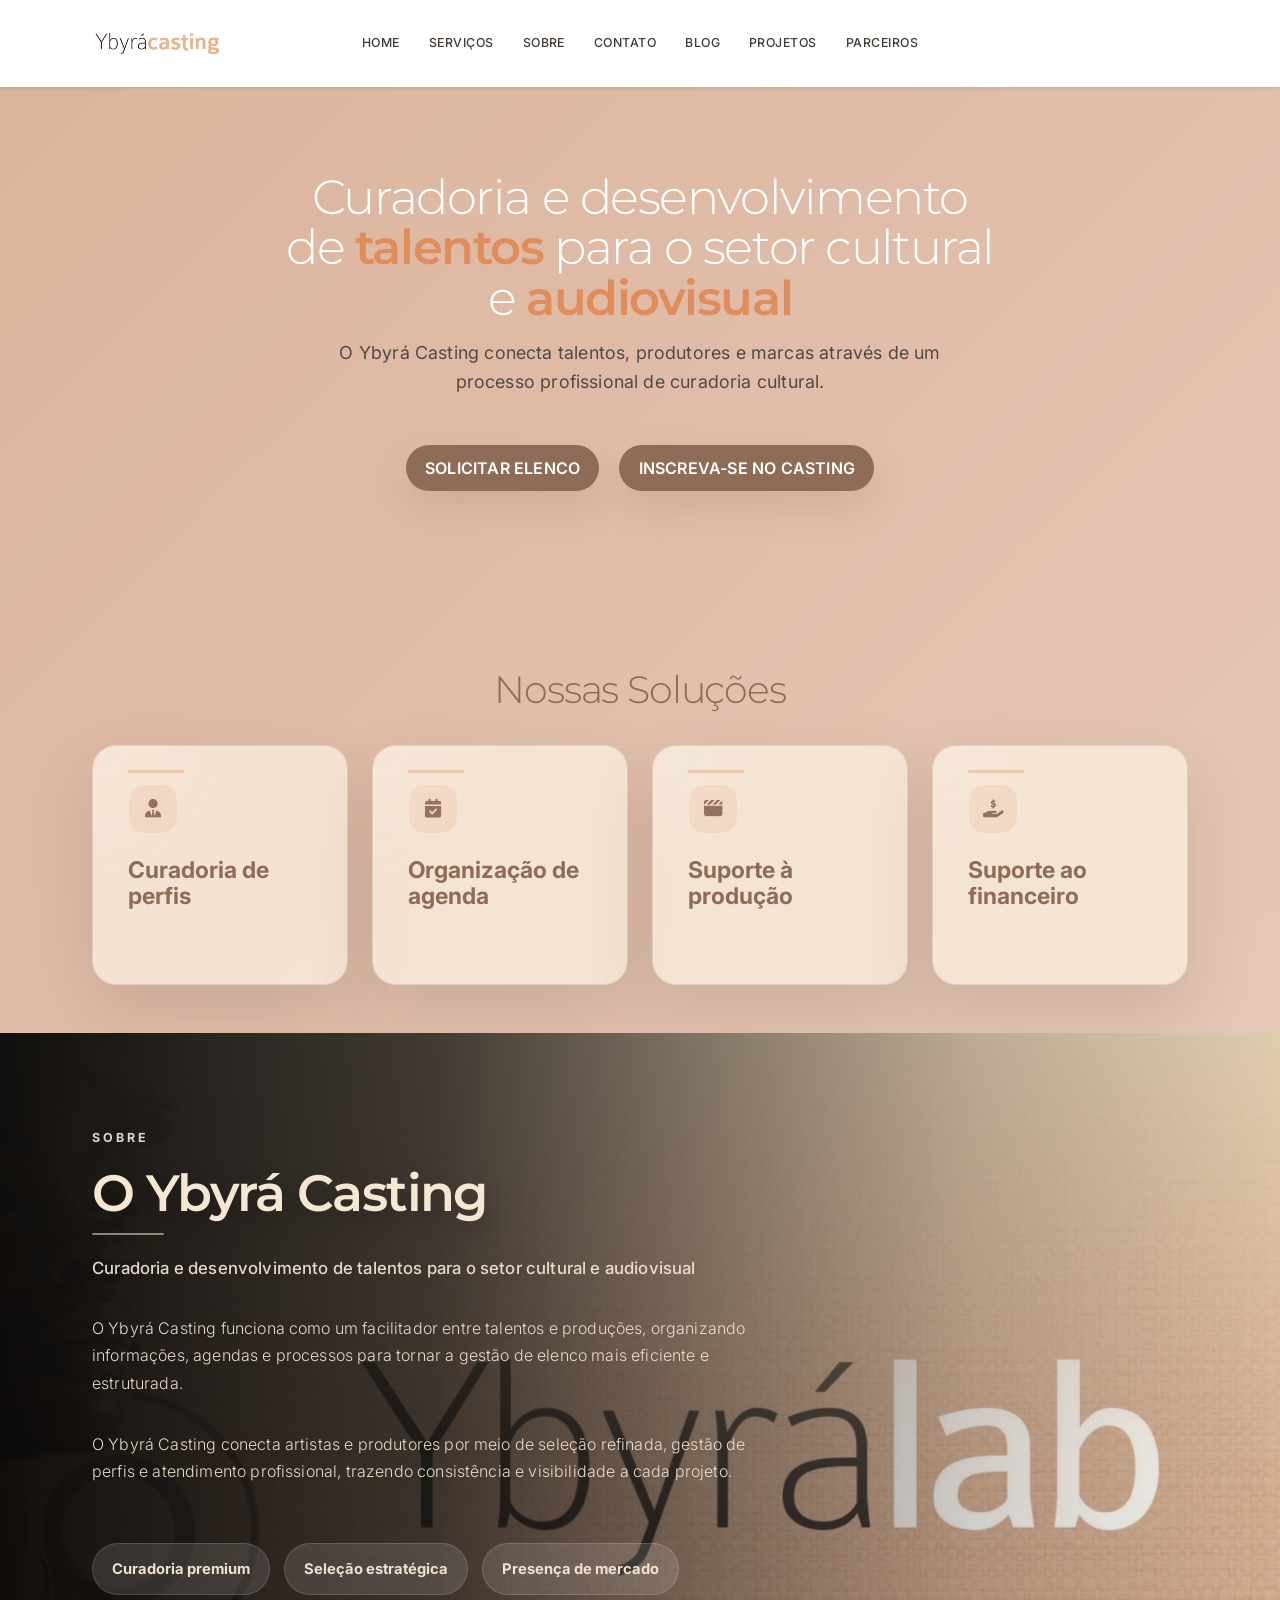
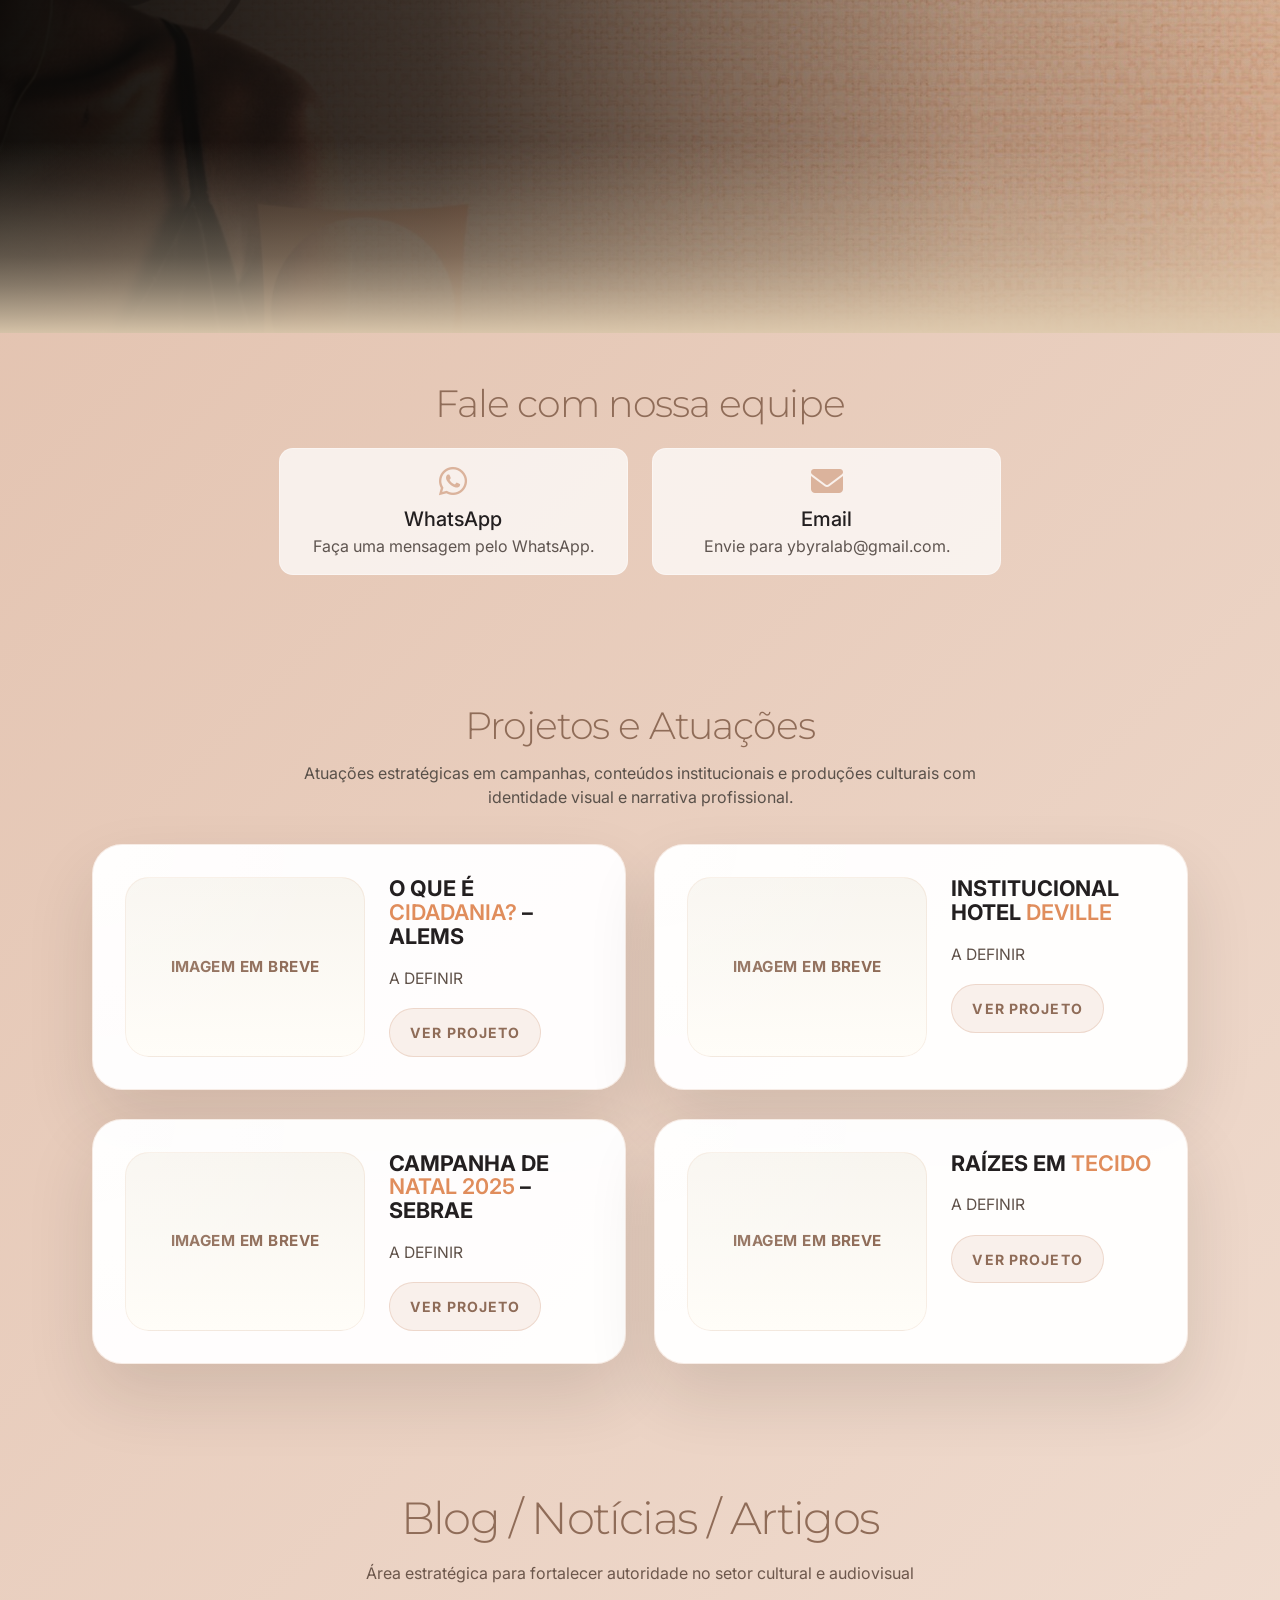
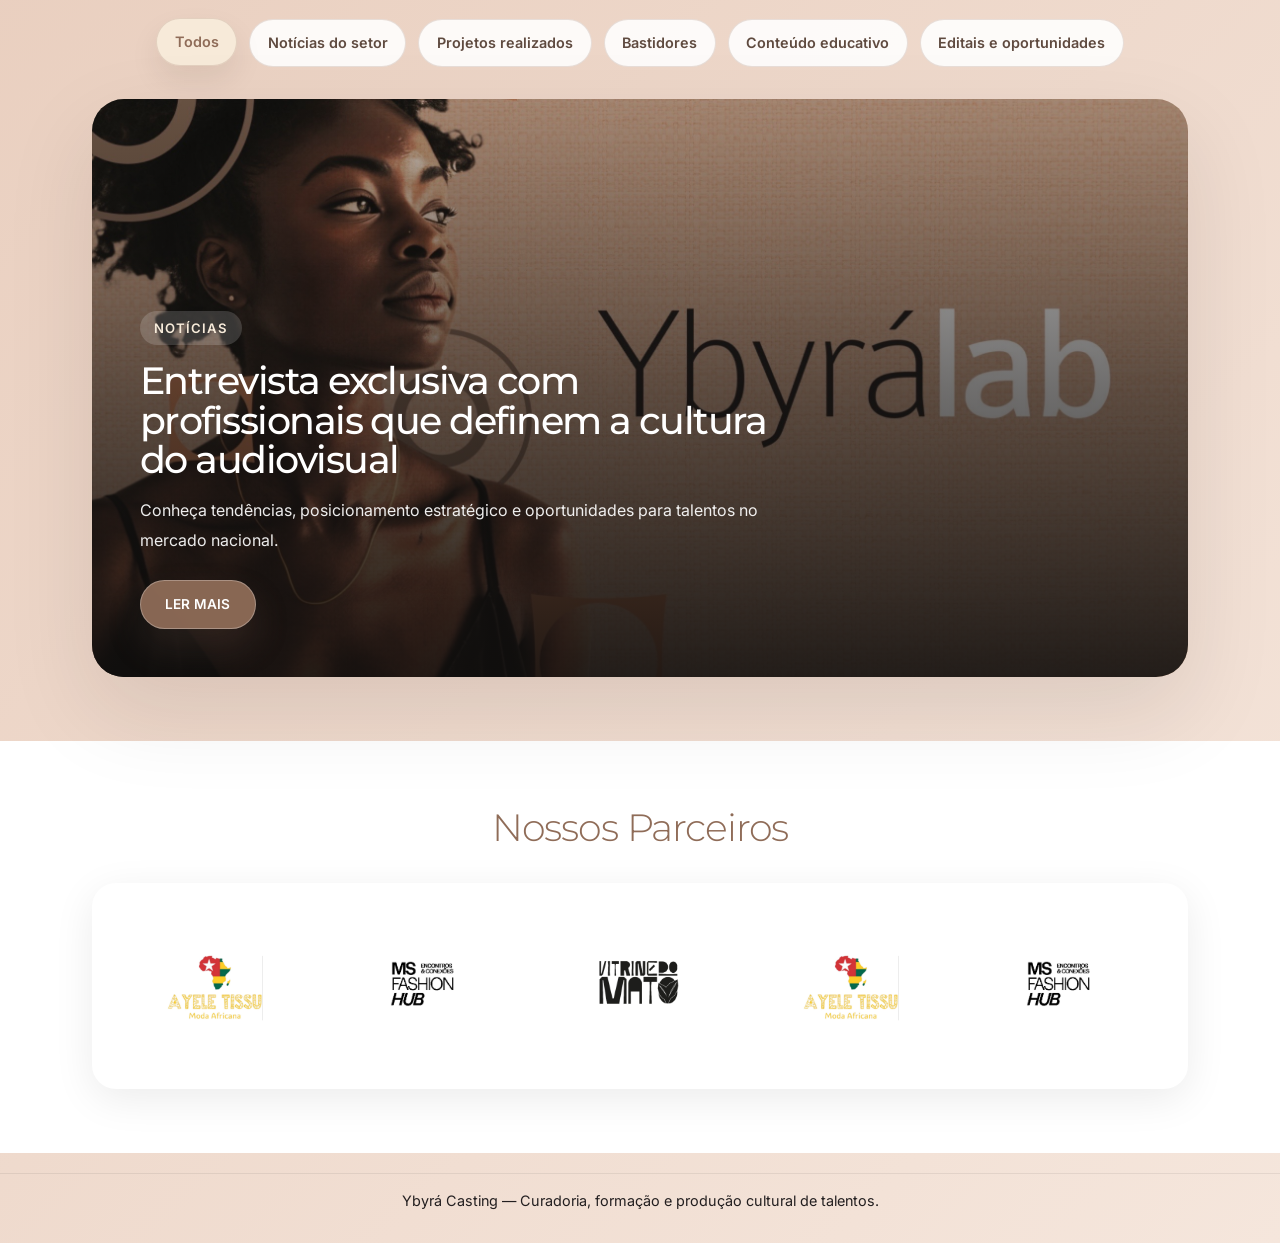
<file: index.html>
<!DOCTYPE html>
<html lang="pt-br">

<head>

<meta charset="UTF-8">
<!-- Permite usar acentos -->

<meta name="viewport" content="width=device-width, initial-scale=1.0">
<!-- Faz o site ser responsivo -->

<title>Ybyrá Casting</title>
<!-- Título da aba do navegador -->

<!-- Bootstrap CSS -->
<link href="https://cdn.jsdelivr.net/npm/bootstrap@5.3.3/dist/css/bootstrap.min.css" rel="stylesheet">
<!-- Importa o framework Bootstrap -->
<link rel="stylesheet" href="https://cdnjs.cloudflare.com/ajax/libs/font-awesome/6.5.1/css/all.min.css">
<!-- CSS do projeto -->
<link rel="stylesheet" href="./css/style.css">
<!-- Arquivo de estilos personalizado -->

</head>

<body>

<!-- ================= NAVBAR ================= -->

<header>
  <nav id="navbar" class="navbar navbar-expand-lg fixed-top bg-white shadow-sm" role="navigation" aria-label="Navegação principal">
    <div class="container">
      <div class="navbar-layout">
        
        <!-- Logo - Âncora na extrema esquerda -->
        <div class="navbar-brand-container">
          <a href="index.html" class="navbar-brand" aria-label="Ybyrá Casting - Página inicial">
            <img src="Ybyracasting.png" class="brand-logo" alt="Ybyrá Casting" width="130" height="auto">
          </a>
        </div>
        
        <!-- Botão mobile -->
        <button 
          class="navbar-toggler" 
          type="button" 
          data-bs-toggle="collapse" 
          data-bs-target="#primary-navigation" 
          aria-controls="primary-navigation" 
          aria-expanded="false"
          aria-label="Alternar menu de navegação"
        >
          <span class="navbar-toggler-icon"></span>
        </button>
        
        <!-- Navegação centralizada -->
        <div class="collapse navbar-collapse" id="primary-navigation">
          <ul class="navbar-nav primary-menu" role="menubar">
            
            <li class="nav-item" role="none">
              <a href="#hero" class="nav-link" role="menuitem">Home</a>
            </li>
            
            <li class="nav-item" role="none">
              <a href="#servicos" class="nav-link" role="menuitem">Serviços</a>
            </li>
            
            <li class="nav-item" role="none">
              <a href="#sobre" class="nav-link" role="menuitem">Sobre</a>
            </li>
            
            <li class="nav-item" role="none">
              <a href="#contato" class="nav-link" role="menuitem">Contato</a>
            </li>
            
            <li class="nav-item" role="none">
              <a href="#blog" class="nav-link" role="menuitem">Blog</a>
            </li>
            
            <li class="nav-item" role="none">
              <a href="#projetos" class="nav-link" role="menuitem">Projetos</a>
            </li>
            
            <li class="nav-item" role="none">
              <a href="#parceiros" class="nav-link" role="menuitem">Parceiros</a>
            </li>
            
          </ul>
        </div>
        
      </div>
    </div>
  </nav>
</header>


<!-- ================= HERO ================= -->

<section id="hero" class="hero">

<div class="container">
  <div class="hero-content text-center">
    <h1 class="titulo hero-title">
      Curadoria e desenvolvimento de <span class="highlight">talentos</span> para o setor cultural e <span class="highlight">audiovisual</span>
    </h1>

    <p class="subtitulo hero-subtitle">
      O Ybyrá Casting conecta talentos, produtores e marcas através de um processo profissional de curadoria cultural.
    </p>

    <div class="mt-5 hero-cta">
      <a href="#contato" class="btn btn-hero me-3 mb-3">
        Solicitar Elenco
      </a>
      <a href="#casting" class="btn btn-hero mb-3">
        Inscreva-se no casting
      </a>
    </div>
  </div>
</div>

</section>


<!-- ================= SERVIÇOS ================= -->

<section id="servicos" class="servicos">

<div class="container">
  <div class="section-head mb-4">
    <h2>Nossas Soluções</h2>
  </div>

  <div class="service-grid">
    <article class="service-card">
      <div class="service-card-icon"><i class="fa-solid fa-user-tie"></i></div>
      <h3>Curadoria de perfis</h3>
      <p></p>
    </article>
    <article class="service-card">
      <div class="service-card-icon"><i class="fa-solid fa-calendar-check"></i></div>
      <h3>Organização de agenda</h3>
      <p></p>
    </article>
    <article class="service-card">
      <div class="service-card-icon"><i class="fa-solid fa-clapperboard"></i></div>
      <h3>Suporte à produção</h3>
      <p></p>
    </article>
    <article class="service-card">
      <div class="service-card-icon"><i class="fa-solid fa-hand-holding-dollar"></i></div>
      <h3>Suporte ao financeiro</h3>
      <p></p>
    </article>
  </div>

</div>

</section>


<!-- ================= SOBRE ================= -->

<section id="sobre" class="sobre">
  <div class="container">
    <div class="sobre-wrap">
      <div class="sobre-main">
        <span class="sobre-label">Sobre</span>
        <div class="sobre-title-group">
          <h2>O Ybyrá Casting</h2>
          <div class="sobre-title-line"></div>
        </div>
        <p class="sobre-lead">Curadoria e desenvolvimento de talentos para o setor cultural e audiovisual</p>
        <p class="sobre-copy">O Ybyrá Casting funciona como um facilitador entre talentos e produções, organizando informações, agendas e processos para tornar a gestão de elenco mais eficiente e estruturada.</p>
        <p class="sobre-copy">O Ybyrá Casting conecta artistas e produtores por meio de seleção refinada, gestão de perfis e atendimento profissional, trazendo consistência e visibilidade a cada projeto.</p>

        <div class="sobre-tags">
          <span class="sobre-pill">Curadoria premium</span>
          <span class="sobre-pill">Seleção estratégica</span>
          <span class="sobre-pill">Presença de mercado</span>
        </div>
      </div>
    </div>
  </div>
</section>

<div id="casting"></div>

<!-- ================= CONTATO ================= -->

<section id="contato" class="section">
  <div class="container">
    <div class="section-head"><h2>Fale com nossa equipe</h2></div>
    <div class="row align-items-center justify-content-center">
      <div class="col-md-4 mb-3">
        <a class="contact-card d-block text-center" href="https://wa.me/5519999750813" target="_blank">
          <i class="fa-brands fa-whatsapp fa-2x"></i>
          <h5 class="mt-2">WhatsApp</h5>
          <p>Faça uma mensagem pelo WhatsApp.</p>
        </a>
      </div>
      <div class="col-md-4 mb-3">
        <a class="contact-card d-block text-center" href="mailto:ybyralab@gmail.com">
          <i class="fa-solid fa-envelope fa-2x"></i>
          <h5 class="mt-2">Email</h5>
          <p>Envie para ybyralab@gmail.com.</p>
        </a>
      </div>
    </div>
  </div>
</section>


<section id="projetos" class="projects">
  <div class="container">
    <div class="section-head">
      <h2>Projetos e Atuações</h2>
      <p>Atuações estratégicas em campanhas, conteúdos institucionais e produções culturais com identidade visual e narrativa profissional.</p>
    </div>
    <div class="projects-grid">
      <a class="project-card" href="https://www.instagram.com/p/DRhoMwtjjY9/" target="_blank">
        <div class="project-card-figure" aria-hidden="true">
          <div class="project-card-placeholder">
            <span>Imagem em breve</span>
          </div>
        </div>
        <div class="project-card-copy">
          
          <h3>O QUE É <span class="highlight">CIDADANIA?</span> – ALEMS</h3>
          <p>A DEFINIR</p>
          <span class="project-card-action">Ver projeto</span>
        </div>
      </a>
      <a class="project-card" href="https://www.instagram.com/p/DSAQVECjpTE/" target="_blank">
        <div class="project-card-figure" aria-hidden="true">
          <div class="project-card-placeholder">
            <span>Imagem em breve</span>
          </div>
        </div>
        <div class="project-card-copy">
          
          <h3>INSTITUCIONAL HOTEL <span class="highlight">DEVILLE</span></h3>
          <p>A DEFINIR</p>
          <span class="project-card-action">Ver projeto</span>
        </div>
      </a>
      <a class="project-card" href="https://www.instagram.com/p/DSSi22MjjUn/" target="_blank">
        <div class="project-card-figure" aria-hidden="true">
          <div class="project-card-placeholder">
            <span>Imagem em breve</span>
          </div>
        </div>
        <div class="project-card-copy">
        
          <h3>CAMPANHA DE <span class="highlight">NATAL 2025</span> – SEBRAE</h3>
          <p>A DEFINIR</p>
          <span class="project-card-action">Ver projeto</span>
        </div>
      </a>
      <a class="project-card" href="https://www.instagram.com/p/DUrYxMzDRjj/" target="_blank">
        <div class="project-card-figure" aria-hidden="true">
          <div class="project-card-placeholder">
            <span>Imagem em breve</span>
          </div>
        </div>
        <div class="project-card-copy">
          
          <h3>RAÍZES EM <span class="highlight">TECIDO</span></h3>
          <p>A DEFINIR</p>
          <span class="project-card-action">Ver projeto</span>
        </div>
      </a>
    </div>
  </div>
</section>


<!-- ================= BLOG ================= -->

<section id="blog" class="blog">
  <div class="container">
    <div class="section-head">
      <h2>Blog / Notícias / Artigos</h2>
      <p>Área estratégica para fortalecer autoridade no setor cultural e audiovisual</p>
    </div>

    <div class="blog-filters" aria-label="Filtrar artigos por categoria">
      <button class="blog-filter active" data-category="all" type="button">Todos</button>
      <button class="blog-filter" data-category="noticias" type="button">Notícias do setor</button>
      <button class="blog-filter" data-category="projetos" type="button">Projetos realizados</button>
      <button class="blog-filter" data-category="bastidores" type="button">Bastidores</button>
      <button class="blog-filter" data-category="educativo" type="button">Conteúdo educativo</button>
      <button class="blog-filter" data-category="editais" type="button">Editais e oportunidades</button>
    </div>

    <article class="blog-featured" data-category="noticias">
      <div class="featured-media">
        <img src="./Ybyra.lab.jpeg" alt="Entrevista estratégica sobre cultura e audiovisual" loading="lazy">
        <div class="featured-overlay"></div>
        <div class="featured-copy">
          <span class="featured-tag">Notícias</span>
          <h3>Entrevista exclusiva com profissionais que definem a cultura do audiovisual</h3>
          <p>Conheça tendências, posicionamento estratégico e oportunidades para talentos no mercado nacional.</p>
          <a href="#" class="btn btn-hero blog-cta">Ler mais</a>
        </div>
      </div>
    </article>

    <div class="blog-grid">
      <!-- Blog cards removidos conforme solicitado -->
    </div>
  </div>
</section>

<section id="parceiros" class="parceiros section">
  <div class="container">
    <div class="section-head text-center">
      <h2>Nossos Parceiros</h2>
    </div>
    
    <!-- Carousel Container -->
    <div class="parceiros-carousel-container" style="background-color: #fff;">
      <!-- Infinite Carousel Track -->
      <div class="parceiros-carousel-track">
        <!-- Original Set -->
        <div class="parceiro-card">
          <img src="./ÓIA Films.png" alt="ÓIA Films" loading="lazy">
        </div>
        <div class="parceiro-card">
          <img src="./FASHION HUB.png" alt="Fashion Hub" loading="lazy">
        </div>
        <div class="parceiro-card">
          <img src="./VITRINE DO MATO.png" alt="Vitrine do Mato" loading="lazy">
        </div>
        
        <!-- Duplicated Set for Infinite Scroll -->
        <div class="parceiro-card">
          <img src="./ÓIA Films.png" alt="ÓIA Films" loading="lazy">
        </div>
        <div class="parceiro-card">
          <img src="./FASHION HUB.png" alt="Fashion Hub" loading="lazy">
        </div>
        <div class="parceiro-card">
          <img src="./VITRINE DO MATO.png" alt="Vitrine do Mato" loading="lazy">
        </div>
      </div>
    </div>
  </div>
</section>


<!-- ================= FOOTER ================= -->

<footer>

<div class="container text-center">

<p>
Ybyrá Casting — Curadoria, formação e produção cultural de talentos.
</p>

</div>

</footer>


<!-- ================= SCRIPT DE MÉTRICAS ================= -->

<script>

/*
Este script envia informações para a API de métricas
sempre que alguém acessa uma página do site
*/

fetch("https://api.ybyra.com/metrics",{

method:"POST",

headers:{
"Content-Type":"application/json"
},

body:JSON.stringify({

pagina:window.location.pathname,
/* envia qual página foi acessada */

data:new Date(),
/* envia data e hora do acesso */

navegador:navigator.userAgent
/* envia navegador utilizado */

})

}).catch(function(){
  // Ignora falha em ambiente local file://
});

</script>


<!-- ================= EVENTO CLIQUE CASTING ================= -->

<script>

/*
Este evento registra quando alguém clica
no botão de inscrição no casting
*/

document.querySelectorAll(".btn-casting").forEach(function(botao){

botao.addEventListener("click",function(){

fetch("https://api.ybyra.com/metricas/casting")

})

})

</script>


<!-- ================= EVENTO CLIQUE PRODUTOR ================= -->

<script>

/*
Este evento registra quando um produtor
clica para solicitar elenco
*/

document.querySelectorAll(".btn-produtor").forEach(function(botao){

botao.addEventListener("click",function(){

fetch("https://api.ybyra.com/metricas/produtor")

})

})

</script>


<!-- Carousel Hover Pause Script -->
<script>
document.addEventListener('DOMContentLoaded', function() {
  const carouselTrack = document.querySelector('.parceiros-carousel-track');
  const carouselContainer = document.querySelector('.parceiros-carousel-container');
  
  if (carouselTrack && carouselContainer) {
    // Pause animation on hover
    carouselContainer.addEventListener('mouseenter', () => {
      carouselTrack.style.animationPlayState = 'paused';
    });
    
    carouselContainer.addEventListener('mouseleave', () => {
      carouselTrack.style.animationPlayState = 'running';
    });
  }
});
</script>

<!-- Bootstrap JS -->
<script src="https://cdn.jsdelivr.net/npm/bootstrap@5.3.3/dist/js/bootstrap.bundle.min.js"></script>

<!-- JS do projeto -->
<script src="script.js"></script>


</body>
</html>
</file>
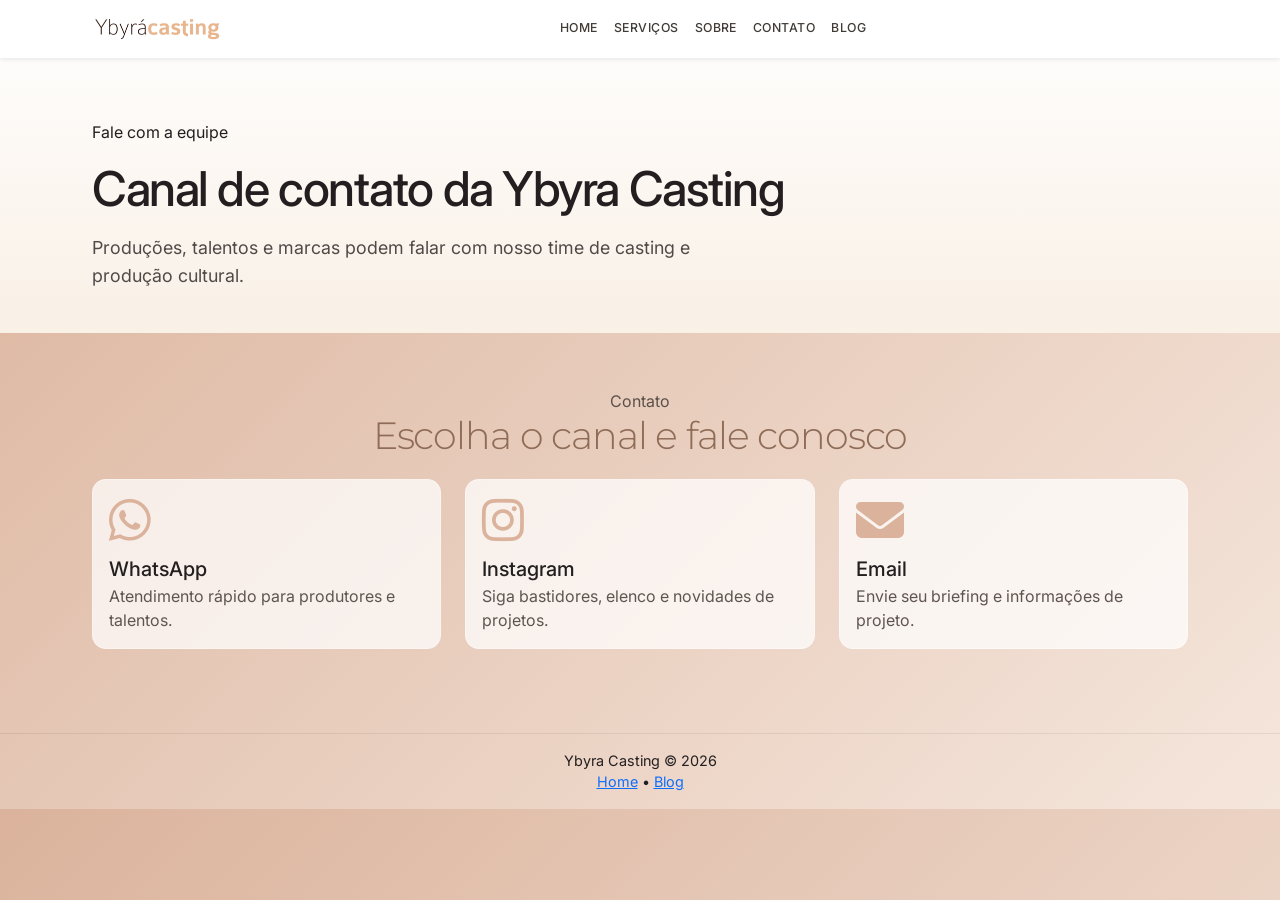
<file: contato.html>
<!-- Define que o documento usa HTML5 -->
<!DOCTYPE html>

<!-- Define idioma da página -->
<html lang="pt-BR">

<head>

<!-- Define codificação de caracteres -->
<meta charset="UTF-8">

<!-- Responsividade para celular -->
<meta name="viewport" content="width=device-width, initial-scale=1.0">

<!-- Título da página -->
<title>Contato | Ybyra Casting</title>

<!-- Importa Bootstrap para layout -->
<link href="https://cdn.jsdelivr.net/npm/bootstrap@5.3.3/dist/css/bootstrap.min.css" rel="stylesheet">

<!-- Importa biblioteca de ícones Font Awesome -->
<link rel="stylesheet" href="https://cdnjs.cloudflare.com/ajax/libs/font-awesome/6.5.1/css/all.min.css">

<!-- Importa CSS do projeto -->
<link rel="stylesheet" href="./css/style.css">

</head>

<body>
<nav id="navbar" class="navbar navbar-expand-lg fixed-top bg-white shadow-sm">
<div class="container nav-shell">
  <div class="nav-brand-wrap"><a class="navbar-brand nav-brand" href="index.html"><img src="Ybyracasting.png" class="brand-logo" alt="Ybyra Casting"></a></div>
  <button class="navbar-toggler" data-bs-toggle="collapse" data-bs-target="#menu" aria-label="Menu"><span class="navbar-toggler-icon"></span></button>
  <div class="collapse navbar-collapse" id="menu"><ul class="navbar-nav nav-links"><li class="nav-item"><a class="nav-link" href="index.html">Home</a></li><li class="nav-item"><a class="nav-link" href="index.html#servicos">Serviços</a></li><li class="nav-item"><a class="nav-link" href="index.html#sobre">Sobre</a></li><li class="nav-item"><a class="nav-link" href="contato.html">Contato</a></li><li class="nav-item"><a class="nav-link" href="index.html#blog">Blog</a></li></ul></div>
</div>
</nav>

<section class="hero" style="padding-top:120px; padding-bottom:1.6rem; background: linear-gradient(180deg, #fff, #f9f0e6);">
  <div class="container">
    <p class="eyebrow">Fale com a equipe</p>
    <h1 class="titulo">Canal de contato da Ybyra Casting</h1>
    <p class="subtitulo">Produções, talentos e marcas podem falar com nosso time de casting e produção cultural.</p>
  </div>
</section>

<section class="section" id="contato">
  <div class="container">
    <div class="section-head"><p class="eyebrow">Contato</p><h2>Escolha o canal e fale conosco</h2></div>
    <div class="row">
      <div class="col-md-4 mb-3">
        <a class="contact-card" href="https://wa.me/5511999999999" target="_blank">
          <i class="fa-brands fa-whatsapp fa-3x"></i>
          <h5>WhatsApp</h5>
          <p>Atendimento rápido para produtores e talentos.</p>
        </a>
      </div>
      <div class="col-md-4 mb-3">
        <a class="contact-card" href="https://instagram.com/ybyra.casting" target="_blank">
          <i class="fa-brands fa-instagram fa-3x"></i>
          <h5>Instagram</h5>
          <p>Siga bastidores, elenco e novidades de projetos.</p>
        </a>
      </div>
      <div class="col-md-4 mb-3">
        <a class="contact-card" href="mailto:contato@ybyracasting.com">
          <i class="fa-solid fa-envelope fa-3x"></i>
          <h5>Email</h5>
          <p>Envie seu briefing e informações de projeto.</p>
        </a>
      </div>
    </div>
  </div>
</section>

<footer class="footer"><div class="container footer-inner"><div>Ybyra Casting © 2026</div><div><a href="index.html">Home</a> • <a href="index.html#blog">Blog</a></div></div></footer>
</body>
</html>
</file>
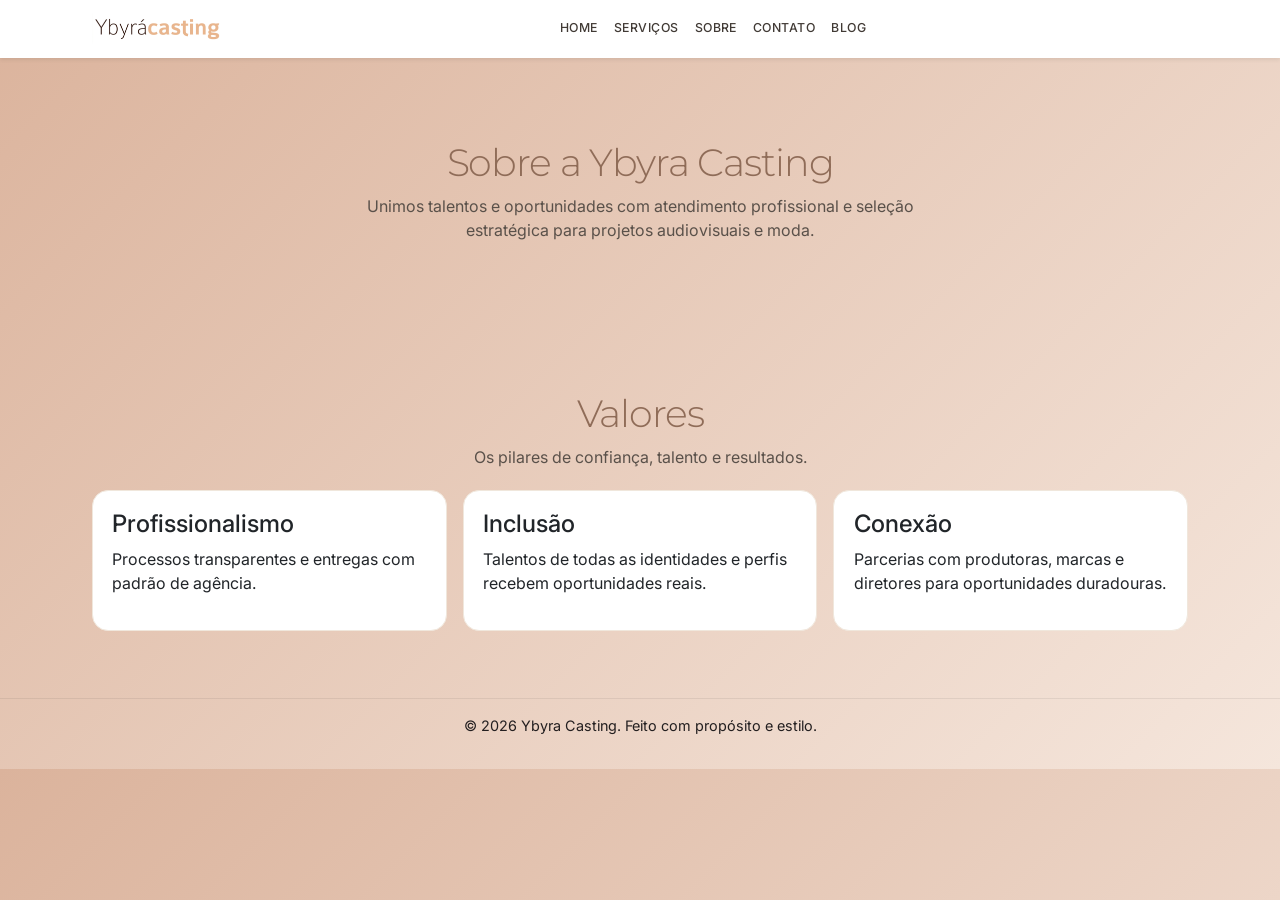
<file: sobre.html>
<!-- Define HTML5 -->
<!DOCTYPE html>

<!-- Idioma da página -->
<html lang="pt-BR">

<head>

<!-- Caracteres -->
<meta charset="UTF-8">

<!-- Responsivo -->
<meta name="viewport" content="width=device-width, initial-scale=1.0">

<!-- Título -->
<title>Sobre | Ybyra Casting</title>

<!-- Bootstrap -->
<link href="https://cdn.jsdelivr.net/npm/bootstrap@5.3.3/dist/css/bootstrap.min.css" rel="stylesheet">
<link href="https://cdnjs.cloudflare.com/ajax/libs/font-awesome/6.5.2/css/all.min.css" rel="stylesheet">

<!-- CSS do projeto -->
<link rel="stylesheet" href="css/style.css">

</head>
<body>
  <nav id="navbar" class="navbar navbar-expand-lg fixed-top bg-white shadow-sm">
    <div class="container nav-shell">
      <div class="nav-brand-wrap">
        <a class="navbar-brand nav-brand" href="index.html"><img src="Ybyracasting.png" class="brand-logo" alt="Ybyra Casting"></a>
      </div>
      <button class="navbar-toggler" data-bs-toggle="collapse" data-bs-target="#menu" aria-label="Menu">
        <span class="navbar-toggler-icon"></span>
      </button>
      <div class="collapse navbar-collapse" id="menu">
        <ul class="navbar-nav nav-links">
          <li class="nav-item"><a class="nav-link" href="index.html">Home</a></li>
          <li class="nav-item"><a class="nav-link" href="index.html#servicos">Serviços</a></li>
          <li class="nav-item"><a class="nav-link" href="index.html#sobre">Sobre</a></li>
          <li class="nav-item"><a class="nav-link" href="contato.html">Contato</a></li>
          <li class="nav-item"><a class="nav-link" href="blog.html">Blog</a></li>
        </ul>
      </div>
    </div>
  </nav>
  <section id="hero">
    <div class="container fade-in">
      <div class="section-head">
        <h2>Sobre a Ybyra Casting</h2>
        <p>Unimos talentos e oportunidades com atendimento profissional e seleção estratégica para projetos audiovisuais e moda.</p>
      </div>
      <div class="grid-2">
        <div class="sobre-imagem"><img src="Ybyra.lab.jpeg" alt="Equipe Ybyra Casting"></div>
        <div class="sobre-texto">
          <p>A Ybyra Casting é uma agência de captação e representação de talentos com foco em atuação ética, diversidade e visibilidade de mercado.</p>
          <p>Oferecemos seleção, preparação e encaminhamento para castings corporativos, campanhas e produções artísticas.</p>
          <p class="section-note"><strong>Missão:</strong> contribuir para carreiras sólidas com seleção profissional e suporte de porta.</p>
          <a href="cadastro.html" class="btn btn-dark mt-4">Quero fazer parte</a>
        </div>
      </div>
    </div>
  </section>
  <section>
    <div class="container fade-in">
      <div class="section-head"><h2>Valores</h2><p>Os pilares de confiança, talento e resultados.</p></div>
      <div class="grid-3">
        <div class="card"><h4>Profissionalismo</h4><p>Processos transparentes e entregas com padrão de agência.</p></div>
        <div class="card"><h4>Inclusão</h4><p>Talentos de todas as identidades e perfis recebem oportunidades reais.</p></div>
        <div class="card"><h4>Conexão</h4><p>Parcerias com produtoras, marcas e diretores para oportunidades duradouras.</p></div>
      </div>
    </div>
  </section>
  <footer><div class="container"><p>© 2026 Ybyra Casting. Feito com propósito e estilo.</p></div></footer>
  <script src="https://cdn.jsdelivr.net/npm/bootstrap@5.3.3/dist/js/bootstrap.bundle.min.js"></script>
</body> 
</html>
</file>
<file: css/style.css>
@import url('https://fonts.googleapis.com/css2?family=Inter:wght@400;500;600;700;800&family=Montserrat:wght@300;400;500;600&family=Playfair+Display:wght@500;600;700&display=swap');

:root {
  --bg: #f8f4ec;
  --text: #231f20;
  --muted: #5f564e;
  --primary: #231f20;
  --accent: #DBB39C;
  --accent2: #8f6c58;
  --warm: #e08d5c;
  --border: #e9dccf;
  --radius: 14px;
  --shadow: 0 16px 28px rgba(0,0,0,0.08);
}
* { box-sizing: border-box; }
html { scroll-behavior: smooth; }
body { margin: 0; font-family: 'Inter', Arial, sans-serif; background: linear-gradient(135deg, #DBB39C 0%, #f5e6dc 100%); color: var(--text); }
img { max-width: 100%; display: block; }
.container { width: min(1120px, 92%); margin: 0 auto; }

nav#navbar { position: fixed; top: 0; width: 100%; z-index: 100; background: transparent; border-bottom: 1px solid rgba(255,255,255,0.24); box-shadow: 0 20px 45px rgba(0,0,0,0.06); backdrop-filter: blur(16px); }
/* Layout principal da navbar - Logo na esquerda, menu centralizado */
.navbar-layout {
  display: flex;
  align-items: center;
  justify-content: space-between;
  width: 100%;
  height: 70px;
  position: relative;
}

/* Container do logo - Âncora na extrema esquerda */
.navbar-brand-container {
  flex-shrink: 0;
  position: absolute;
  left: 0;
  z-index: 10;
}

.navbar-brand {
  display: flex;
  align-items: center;
  gap: 0.4rem;
  font-weight: 700;
  color: #231f20;
  font-size: 1rem;
  text-decoration: none;
  font-family: 'Playfair Display', 'Inter', sans-serif;
  letter-spacing: 0.02em;
  transition: opacity 0.2s ease;
}

.navbar-brand:hover {
  opacity: 0.8;
}

.brand-logo {
  width: 130px;
  height: auto;
  object-fit: contain;
  display: block;
}

/* Container da navegação - Centralizado */
.navbar-collapse {
  flex-grow: 1;
  display: flex;
  justify-content: center;
  align-items: center;
}

.primary-menu {
  display: flex;
  justify-content: center;
  gap: 0.8rem;
  align-items: center;
  margin: 0;
  padding: 0;
  list-style: none;
  width: fit-content;
}

/* Botão mobile - Posicionado à direita em desktop */
.navbar-toggler {
  position: absolute;
  right: 0;
  z-index: 10;
  border: none;
  background: transparent;
  padding: 0.5rem;
}

.navbar-toggler:focus {
  outline: 2px solid #e08d5c;
  outline-offset: 2px;
}
.nav-link { color: #413a35; font-weight: 500; padding: .35rem .75rem; border-radius: 8px; transition: .2s; text-transform: uppercase; font-size: .77rem; letter-spacing: .04em; font-family: 'Inter', sans-serif; }
.nav-link:hover, .nav-link.active { background: #f7ede0; color: #231f20; }
.btn-produtor, .btn-casting, .btn-dark, .btn-outline-dark { border-radius: 999px; letter-spacing: .15em; font-size: .75rem; text-transform: uppercase; }
.btn-casting.btn-hero { font-size: inherit; letter-spacing: .14em; }
#hero { padding-top: 140px; padding-bottom: 5rem; background: transparent; }
.hero-content { display: flex; flex-direction: column; align-items: center; justify-content: center; max-width: 900px; width: 100%; margin: 0 auto; padding: 2rem 1rem; }
.hero-title { font-family: 'Montserrat', 'Inter', sans-serif; font-weight: 300; font-size: clamp(2.6rem, 5vw, 4.4rem); line-height: 1.05; letter-spacing: -0.04em; color: #ffffff; margin: 0 auto; max-width: 860px; opacity: 0; animation: heroFadeUp 1s ease forwards; }
.hero-subtitle { font-family: 'Inter', Arial, sans-serif; font-weight: 400; color: #5f4a3f; opacity: 0; margin: 1.6rem auto 0; max-width: 720px; font-size: clamp(1rem, 1.6vw, 1.2rem); line-height: 1.8; letter-spacing: 0.01em; animation: heroFadeUp 1s ease 0.25s forwards; }
.hero-title span.highlight { color: #e08d5c; }
.highlight { color: #e08d5c; font-weight: 600; }
.hero-cta { opacity: 0; animation: heroFadeUp 1s ease 0.45s forwards; }

.btn-hero { display: inline-flex; align-items: center; justify-content: center; gap: .4rem; background: #8f6c58; color: #fff; border: none; padding: .95rem 1.7rem; border-radius: 999px; font-weight: 600; letter-spacing: .14em; text-transform: uppercase; transition: transform .3s ease, background .3s ease, box-shadow .3s ease; box-shadow: 0 18px 36px rgba(143,108,88,.18); }
.btn-hero:hover { background: #e08d5c; transform: translateY(-2px) scale(1.02); box-shadow: 0 28px 46px rgba(224,141,92,.22); }

.titulo { font-size: clamp(2rem, 6vw, 3rem); margin: 0; max-width: 720px; letter-spacing: -0.03em; }
.subtitulo { margin-top: 1rem; color: #4f4a48; font-size: clamp(1rem, 2.2vw, 1.12rem); max-width: 640px; line-height: 1.6; }
.mt-4 { margin-top: 1.4rem; }
.btn { border-radius: 999px; border: 0; padding: 0.7rem 1.2rem; font-weight: 600; letter-spacing: .2px; }
.btn-dark { background: #231f20; color: #fff; }
.btn-dark:hover { background: #1a1817; }
.btn-outline-dark { border: 1px solid #231f20; color: #231f20; background: #fff; }
.btn-outline-dark:hover { background: #231f20; color: #fff; }

.servicos { padding: 3rem 0; }
.servicos .section-head h2 { margin-bottom: 0; font-size: clamp(2rem, 3vw, 2.4rem); color: #8f6c58; font-family: 'Montserrat', sans-serif; font-weight: 300; letter-spacing: -0.03em; }

.service-grid { display: grid; grid-template-columns: repeat(4, minmax(0, 1fr)); gap: 1.5rem; margin-top: 2rem; }
.service-card { position: relative; overflow: hidden; min-height: 240px; padding: 2.4rem 2.2rem; background: rgba(248, 236, 220, 0.82); border-radius: 24px; border: 1px solid rgba(143, 108, 88, 0.18); box-shadow: 0 30px 70px rgba(34, 24, 18, 0.12); transition: transform .45s ease-in-out, box-shadow .45s ease-in-out, border-color .45s ease-in-out, background .45s ease-in-out; opacity: 0; transform: translateY(18px); animation: fadeInUp .8s ease forwards; }
.service-card::before { content: ""; position: absolute; inset: 0; border-radius: 24px; background: radial-gradient(circle at top left, rgba(255,255,255,0.38), transparent 38%); opacity: 0.32; pointer-events: none; transition: opacity .35s ease; }
.service-card::after { content: ""; position: absolute; top: 1.5rem; left: 2.2rem; width: 56px; height: 3px; border-radius: 999px; background: rgba(224, 141, 92, 0.36); }
.service-card:nth-child(1) { animation-delay: 0s; }
.service-card:nth-child(2) { animation-delay: 0.12s; }
.service-card:nth-child(3) { animation-delay: 0.24s; }
.service-card:nth-child(4) { animation-delay: 0.36s; }
.service-card:hover { transform: translateY(-10px) scale(1.03); box-shadow: 0 42px 96px rgba(34, 24, 18, 0.18), inset 0 0 0 1px rgba(224, 141, 92, 0.1); border-color: rgba(224, 141, 92, 0.45); background: rgba(255,255,255,0.92); }
.service-card:hover::before { opacity: 0.55; }
.service-card:hover::after { background: rgba(224, 141, 92, 0.54); width: 68px; }
.service-card:hover h3 { color: #e08d5c; transform: translateY(-2px); }
.service-card h3 { margin: 1.4rem 0 1rem; font-size: clamp(1.35rem, 1.8vw, 1.6rem); font-weight: 700; color: #8f6c58; line-height: 1.15; transition: color .35s ease, transform .35s ease; }
.service-card p { margin: 0; color: #5f4a3f; font-size: 1rem; line-height: 1.85; font-weight: 300; }
.service-card-icon { display: inline-flex; align-items: center; justify-content: center; width: 50px; height: 50px; border-radius: 16px; background: rgba(224, 141, 92, 0.14); color: #8f6c58; box-shadow: inset 0 0 0 1px rgba(255,255,255,0.35); transition: transform .35s ease, background .35s ease, color .35s ease; }
.service-card-icon i { font-size: 1.15rem; }
.service-card:hover .service-card-icon { transform: translateY(-1px); background: rgba(224, 141, 92, 0.20); color: #e08d5c; }

.casting-call { padding: 2.6rem 0; background: #fffef9; text-align: center; border-top: 1px solid #f2e7dc; border-bottom: 1px solid #f2e7dc; }
.casting-call h2 { margin-bottom: .5rem; font-size: 1.9rem; }
.casting-call p { color: #4f4a48; margin-bottom: 1rem; max-width: 700px; margin-inline: auto; }

.sobre {
  position: relative;
  min-height: 100vh;
  padding: 6rem 0 2.5rem;
  background-image: url("../Ybyra.lab.jpeg");
  background-size: cover;
  background-position: right center;
  background-repeat: no-repeat;
  color: #e7d7bf;
  overflow: hidden;
  transition: background-position .45s ease, transform .45s ease;
  animation: sobreBgZoom 30s ease infinite alternate;
  font-family: 'Inter', Arial, sans-serif;
}
.sobre::before {
  content: "";
  position: absolute;
  inset: 0;
  background:
    linear-gradient(90deg, rgba(9, 8, 7, 0.96) 0%, rgba(15, 13, 12, 0.76) 34%, rgba(20, 17, 15, 0.42) 58%, rgba(20, 17, 15, 0.18) 76%, transparent 100%),
    linear-gradient(180deg, rgba(226, 206, 178, 0.94) 0%, rgba(226, 206, 178, 0.56) 24%, rgba(226, 206, 178, 0.24) 44%, transparent 72%);
  z-index: 0;
  pointer-events: none;
}
.sobre::after {
  content: "";
  position: absolute;
  inset: auto 0 0;
  height: 12rem;
  background: linear-gradient(180deg, transparent 0%, rgba(226, 206, 178, 0.12) 22%, rgba(226, 206, 178, 0.24) 40%, rgba(226, 206, 178, 0.38) 60%, rgba(226, 206, 178, 0.56) 75%, rgba(226, 206, 178, 0.78) 90%, rgba(226, 206, 178, 0.94) 100%);
  z-index: 0;
}
.sobre .container,
.sobre .sobre-wrap {
  position: relative;
  z-index: 1;
}
.sobre-wrap {
  display: grid;
  grid-template-columns: 1fr;
  gap: 1.4rem;
  align-items: flex-start;
}
.sobre-main {
  display: flex;
  flex-direction: column;
  gap: 1.2rem;
  max-width: 720px;
  opacity: 0;
  transform: translateY(18px);
  animation: fadeInUp .9s ease .05s forwards;
}
.sobre-label {
  display: inline-flex;
  text-transform: uppercase;
  letter-spacing: .24em;
  font-size: .78rem;
  font-weight: 700;
  color: rgba(239, 230, 216, 0.92);
}
.sobre-title-group { display: grid; gap: .85rem; }
.sobre-title-group h2 {
  margin: 0;
  font-family: 'Montserrat', 'Inter', sans-serif;
  font-size: clamp(2.8rem, 4vw, 4rem);
  color: #f4e7d3;
  line-height: 1.02;
  font-weight: 600;
  letter-spacing: -0.03em;
  text-shadow: 0 10px 24px rgba(0,0,0,0.28);
}
.sobre-title-line {
  width: 72px;
  height: 2px;
  border-radius: 999px;
  background: rgba(244, 231, 211, 0.53);
}
.sobre-lead,
.sobre-copy {
  margin: 0;
  max-width: 680px;
  color: rgba(241, 227, 209, 0.94);
  font-family: 'Inter', Arial, sans-serif;
  font-size: clamp(1rem, 1.15vw, 1.04rem);
  line-height: 1.72;
  letter-spacing: .01em;
  text-shadow: 0 2px 14px rgba(0,0,0,0.08);
}
.sobre-lead {
  font-weight: 500;
  font-size: clamp(1.05rem, 1.2vw, 1.14rem);
  margin-bottom: .8rem;
}
.sobre-copy {
  padding: 0;
  margin-bottom: .9rem;
  font-weight: 300;
}
.sobre-tags {
  display: flex;
  flex-wrap: wrap;
  gap: .85rem;
  margin-top: 1.5rem;
}
.sobre-pill {
  display: inline-flex;
  align-items: center;
  justify-content: center;
  padding: .85rem 1.2rem;
  border-radius: 999px;
  background: rgba(255,255,255,0.12);
  color: rgba(247, 232, 215, 0.96);
  font-size: .92rem;
  font-weight: 700;
  border: 1px solid rgba(255,255,255,0.14);
  transition: transform .25s ease, box-shadow .25s ease, background .25s ease;
}
.sobre-pill:hover {
  transform: translateY(-2px);
  box-shadow: 0 18px 30px rgba(0,0,0,.14);
  background: rgba(255,255,255,0.18);
}
.btn-sobre { border-radius: 999px; font-weight: 700; letter-spacing: .12em; padding: .95rem 1.8rem; transition: transform .3s ease, box-shadow .3s ease, background .3s ease, color .3s ease; }
.btn-sobre:hover { transform: translateY(-2px); }
.btn-sobre-secondary { display: inline-flex; background: rgba(255,255,255,0.24); color: #8f6c58; border: 1px solid rgba(143,108,88,0.22); }
.btn-sobre-secondary:hover { background: rgba(224,141,92,0.18); color: #fff; border-color: rgba(224,141,92,0.32); box-shadow: 0 18px 36px rgba(224,141,92,.14); }

.sobre-card {
  position: relative;
  padding: 0;
  border-radius: 0;
  background: transparent;
  border: none;
  box-shadow: none;
  backdrop-filter: none;
  overflow: visible;
  opacity: 0;
  transform: translateY(18px);
  animation: fadeInUp .9s ease .18s forwards;
  transition: transform .35s ease;
}
.sobre-card.compact-card { max-width: 100%; min-height: auto; }
.sobre-card::before { display: none; }
.sobre-card h3 {
  margin: 1.4rem 0 .8rem;
  font-size: clamp(2rem, 2.4vw, 2.6rem);
  line-height: 1.06;
  color: #ffffff;
  font-weight: 700;
  text-shadow: 0 8px 28px rgba(0,0,0,0.30);
}
.sobre-card p {
  margin: 0 0 2rem;
  color: rgba(255,255,255,0.90);
  font-size: 1rem;
  line-height: 1.9;
  font-weight: 300;
}
.sobre-card-features { display: none; }
.sobre-card:hover { transform: none; box-shadow: none; }
.sobre-card:hover .feature-icon { transform: none; }

.sobre-imagem img,
.sobre-texto { display: none; }

.btn-sobre, .btn-produtor, .btn-casting { border-radius: 999px; font-weight: 600; letter-spacing: .05em; }

.contato { padding: 2.5rem 0; }
.contato p, .contato ul { color: #4f4a48; }

.blog {
  padding: 4rem 0 2rem;
  position: relative;
}
.blog .section-head {
  margin-bottom: 2rem;
}
.blog .section-head h2 {
  margin-bottom: .85rem;
  font-size: clamp(2.4rem, 3.5vw, 3.4rem);
  color: #8f6c58;
  font-family: 'Montserrat', 'Inter', sans-serif;
  letter-spacing: -0.04em;
}
.blog .section-head p {
  margin: 0 auto;
  max-width: 680px;
  color: #5f4a3f;
  font-size: 1rem;
  line-height: 1.75;
  opacity: .9;
}
.blog-filters {
  display: flex;
  flex-wrap: wrap;
  gap: .75rem;
  justify-content: center;
  margin-bottom: 2rem;
}
.blog-filter {
  border: 1px solid rgba(143,108,88,.2);
  background: rgba(255,255,255,.88);
  color: #5f4a3f;
  padding: .75rem 1.1rem;
  font-size: .9rem;
  font-weight: 600;
  border-radius: 999px;
  cursor: pointer;
  transition: transform .25s ease, box-shadow .25s ease, background .25s ease, color .25s ease;
}
.blog-filter:hover,
.blog-filter.active {
  transform: translateY(-1px);
  box-shadow: 0 14px 30px rgba(34,24,18,.08);
  background: rgba(248,236,220,.92);
  color: #8f6c58;
}
.blog-featured {
  position: relative;
  margin-bottom: 2rem;
  border-radius: 32px;
  overflow: hidden;
  min-height: 420px;
  display: grid;
  place-items: center;
  box-shadow: 0 34px 90px rgba(34,24,18,0.10);
}
.blog-featured .featured-media {
  position: relative;
  width: 100%;
  min-height: 420px;
}
.blog-featured img {
  width: 100%;
  height: 100%;
  object-fit: cover;
  display: block;
  transition: transform .5s ease;
}
.blog-featured:hover img {
  transform: scale(1.03);
}
.featured-overlay {
  position: absolute;
  inset: 0;
  background: linear-gradient(180deg, rgba(16,14,13,.24) 0%, rgba(16,14,13,.6) 50%, rgba(16,14,13,.9) 100%);
}
.featured-copy {
  position: absolute;
  left: 3rem;
  bottom: 3rem;
  right: 3rem;
  z-index: 1;
  color: #fff;
  max-width: 640px;
}
.featured-tag,
.card-tag {
  display: inline-flex;
  margin-bottom: 1rem;
  padding: .45rem .85rem;
  border-radius: 999px;
  background: rgba(255,255,255,.16);
  color: #f7ebda;
  font-size: .82rem;
  letter-spacing: .08em;
  text-transform: uppercase;
  font-weight: 600;
}
.featured-copy h3 {
  margin: 0 0 1rem;
  font-size: clamp(2rem, 3vw, 3.2rem);
  line-height: 1.02;
  letter-spacing: -0.04em;
  font-family: 'Montserrat', 'Inter', sans-serif;
}
.featured-copy p {
  margin: 0 0 1.5rem;
  color: rgba(255,255,255,0.92);
  max-width: 620px;
  line-height: 1.9;
}
.blog-cta {
  padding: .85rem 1.5rem;
  border-radius: 999px;
  border: 1px solid rgba(255,255,255,.28);
  color: #fff;
  background: rgba(143,108,88,.95);
  text-transform: uppercase;
  font-size: .85rem;
  transition: background .3s ease, transform .3s ease;
}
.blog-cta:hover {
  transform: translateY(-1px);
  background: rgba(143,108,88,1);
}
.blog-grid {
  display: grid;
  grid-template-columns: repeat(3, minmax(0, 1fr));
  gap: 1.6rem;
}
.blog-card {
  display: grid;
  grid-template-rows: auto 1fr;
  border-radius: 28px;
  overflow: hidden;
  background: rgba(255,255,255,.92);
  border: 1px solid rgba(219,179,156,.25);
  box-shadow: 0 24px 60px rgba(34,24,18,.07);
  transition: transform .35s ease, box-shadow .35s ease, border-color .35s ease;
}
.blog-card:hover {
  transform: translateY(-4px);
  box-shadow: 0 36px 80px rgba(34,24,18,.12);
  border-color: rgba(219,179,156,.4);
}
.card-media {
  position: relative;
  overflow: hidden;
  min-height: 190px;
}
.card-media img {
  width: 100%;
  height: 100%;
  object-fit: cover;
  transition: transform .45s ease;
}
.blog-card:hover .card-media img {
  transform: scale(1.05);
}
.card-copy {
  padding: 1.5rem;
}
.card-copy h3 {
  margin: 0 0 .9rem;
  font-size: clamp(1.25rem, 1.8vw, 1.55rem);
  line-height: 1.15;
  color: #231f20;
  font-family: 'Montserrat', 'Inter', sans-serif;
}
.card-copy p {
  margin: 0 0 1.4rem;
  color: #5f4a3f;
  font-size: .97rem;
  line-height: 1.8;
}
.card-copy .btn-outline-dark {
  padding: .75rem 1.2rem;
  border-color: rgba(143,108,88,.3);
  color: #8f6c58;
  background: rgba(255,255,255,.94);
}
.card-copy .btn-outline-dark:hover {
  background: rgba(248,236,220,.96);
}
.blog-card.hidden,
.blog-featured.hidden {
  display: none !important;
}
.blog-featured,
.blog-card {
  opacity: 0;
  transform: translateY(18px);
  animation: fadeInUp .8s ease forwards;
}
.blog-featured { animation-delay: .1s; }
.blog-grid .blog-card:nth-child(1) { animation-delay: .15s; }
.blog-grid .blog-card:nth-child(2) { animation-delay: .2s; }
.blog-grid .blog-card:nth-child(3) { animation-delay: .25s; }
.blog-grid .blog-card:nth-child(4) { animation-delay: .3s; }
.blog-grid .blog-card:nth-child(5) { animation-delay: .35s; }

@media (max-width: 992px) {
  .blog-grid { grid-template-columns: 1fr 1fr; }
}

@media (max-width: 700px) {
  .blog-grid { grid-template-columns: 1fr; }
  .featured-copy { left: 1.5rem; right: 1.5rem; bottom: 2rem; }
  .blog-featured { min-height: 320px; }
  .blog-filters { gap: .5rem; }
  .card-copy { padding: 1.2rem; }
}

.projects { padding: 4rem 0; }
.projects-grid { display: grid; grid-template-columns: repeat(2, minmax(0, 1fr)); gap: 1.8rem; margin-top: 2.2rem; }
.project-card { position: relative; display: grid; grid-template-columns: 240px 1fr; gap: 1.5rem; min-height: 240px; padding: 2rem; border-radius: 30px; background: rgba(255,255,255,0.96); border: 1px solid rgba(219,179,156,0.24); box-shadow: 0 32px 68px rgba(34,24,18,0.12); text-decoration: none; color: inherit; transition: transform .35s ease, box-shadow .35s ease, border-color .35s ease, background .35s ease; overflow: hidden; }
.project-card::before { content: ""; position: absolute; inset: 0; border-radius: 30px; background: radial-gradient(circle at top left, rgba(255,255,255,0.32), transparent 42%); pointer-events: none; opacity: 0.7; }
.project-card:hover { transform: translateY(-6px); box-shadow: 0 42px 96px rgba(34,24,18,0.18); border-color: rgba(224,141,92,0.36); background: rgba(255,255,255,1); }
.project-card-figure { border-radius: 24px; overflow: hidden; min-height: 100%; display: flex; align-items: center; justify-content: center; background: linear-gradient(180deg, rgba(248,236,220,0.92) 0%, rgba(255,255,255,0.92) 100%); }
.project-card-placeholder { display: flex; align-items: center; justify-content: center; width: 100%; height: 100%; padding: 1.4rem; background: linear-gradient(180deg, #f8f5ef 0%, #fffdf8 100%); border-radius: 24px; border: 1px solid rgba(219,179,156,0.2); }
.project-card-placeholder span { color: #8f6c58; font-size: .95rem; font-weight: 700; letter-spacing: .03em; text-transform: uppercase; text-align: center; }
.project-card-copy { display: flex; flex-direction: column; gap: 1rem; text-align: left; }
.project-card-label { display: inline-flex; align-items: center; justify-content: center; padding: .65rem 1rem; border-radius: 999px; background: rgba(224,141,92,0.14); color: #8f6c58; font-size: .78rem; font-weight: 700; letter-spacing: .15em; text-transform: uppercase; width: fit-content; }
.project-card h3 { margin: 0; font-size: clamp(1.35rem, 1.6vw, 1.8rem); line-height: 1.1; font-weight: 700; color: #231f20; text-align: left !important; align-self: flex-start !important; justify-self: flex-start !important; }
.project-card h3 .highlight { color: #e08d5c; }
.project-card p { margin: 0; color: #5f5149; font-size: clamp(.98rem, 1.05vw, 1.05rem); line-height: 1.75; font-weight: 400; }
.project-card-action { display: inline-flex; align-items: center; justify-content: center; width: fit-content; padding: .8rem 1.25rem; border-radius: 999px; border: 1px solid rgba(219,179,156,0.4); background: rgba(219,179,156,0.18); color: #8f6c58; font-size: .88rem; font-weight: 700; text-transform: uppercase; letter-spacing: .08em; transition: transform .3s ease, background .3s ease, box-shadow .3s ease; }
.project-card:hover .project-card-action { transform: translateY(-1px); background: rgba(224,141,92,0.24); box-shadow: 0 12px 26px rgba(224,141,92,.12); }
.projects .section-head p { margin: .75rem auto 0; max-width: 680px; color: #5a514a; }
@media (max-width: 980px) { .projects-grid { grid-template-columns: 1fr; } .project-card { grid-template-columns: 1fr; min-height: auto; } .project-card-figure { min-height: 220px; } }
@media (max-width: 700px) { .projects { padding: 3rem 0; } .section-head p { max-width: 100%; } }

footer { background: transparent; color: #231f20; text-align: center; padding: 1rem; margin-top: 1.2rem; font-size: .9rem; border-top: 1px solid rgba(35, 31, 32, 0.08); }

.contact-card, .contact-link { display: block; color: #231f20; text-decoration: none; }
.contact-card { border: 1px solid rgba(255,255,255,0.35); border-radius: 14px; padding: 1rem; background: rgba(255,255,255,0.72); transition: transform .3s ease, box-shadow .3s ease, border-color .3s ease, background .3s ease; }
.contact-link { padding: 1rem; color: #231f20; }
.contact-card i, .contact-link i { color: #DBB39C; transition: color .2s ease, transform .2s ease; }
.contact-card:hover { transform: translateY(-3px); border-color: rgba(224,141,92,0.45); box-shadow: 0 18px 36px rgba(143,108,88,.18); background: rgba(255,255,255,0.92); }
.contact-card:hover i, .contact-link:hover i { color: #e08d5c; transform: scale(1.08); }
.contact-card h5, .contact-link h5 { margin-top: .8rem; margin-bottom:.2rem; }
.contact-card p, .contact-link p { margin-bottom:0; color:#5f5550; }

section { padding: 3rem 0; background: transparent; }
.section-head { text-align: center; margin-bottom: 1.3rem; }
.section-head h2 { margin: 0; font-size: clamp(1.8rem, 3vw, 2.4rem); color: #8f6c58; font-family: 'Montserrat', sans-serif; font-weight: 300; letter-spacing: -0.03em; opacity: 0; transform: translateY(12px); animation: fadeInUp .85s ease forwards; }
.section-head p { margin: .5rem auto 0; max-width: 620px; color: #5a514a; }
/* Partners Section with White Background */
.parceiros {
  background: #ffffff;
  padding: 4rem 0;
}

/* Carousel Container */
.parceiros-carousel-container {
  position: relative;
  background: #ffffff;
  border-radius: 24px;
  padding: 3rem 2rem;
  margin: 2rem auto 0;
  max-width: 1200px;
  overflow: hidden;
  box-shadow: 0 10px 40px rgba(0,0,0,0.08);
}

/* Carousel Track - Infinite Scroll */
.parceiros-carousel-track {
  display: flex;
  align-items: center;
  gap: 2rem;
  animation: infiniteScroll 20s linear infinite;
  width: fit-content;
}

/* Individual Partner Cards in Carousel */
.parceiros-carousel-track .parceiro-card {
  display: flex;
  align-items: center;
  justify-content: center;
  min-height: 110px;
  min-width: 180px;
  padding: 1.15rem 1rem;
  border-radius: 22px;
  background: #ffffff;
  border: none;
  box-shadow: none;
  transition: transform .3s ease;
  flex-shrink: 0;
}

.parceiros-carousel-track .parceiro-card:hover {
  transform: translateY(-4px) scale(1.03);
}

/* Arrow Navigation */
.carousel-arrow {
  position: absolute;
  top: 50%;
  transform: translateY(-50%);
  background: rgba(143,108,88,0.9);
  color: white;
  border: none;
  width: 50px;
  height: 50px;
  border-radius: 50%;
  display: flex;
  align-items: center;
  justify-content: center;
  cursor: pointer;
  transition: all 0.3s ease;
  z-index: 10;
  font-size: 1.2rem;
}

.carousel-arrow:hover {
  background: rgba(224,141,92,0.9);
  transform: translateY(-50%) scale(1.1);
  box-shadow: 0 8px 25px rgba(224,141,92,0.3);
}

.carousel-arrow:focus {
  outline: 2px solid #e08d5c;
  outline-offset: 2px;
}

.carousel-arrow-prev {
  left: 1rem;
}

.carousel-arrow-next {
  right: 1rem;
}

/* Infinite Scroll Animation */
@keyframes infiniteScroll {
  0% {
    transform: translateX(0);
  }
  100% {
    transform: translateX(-50%);
  }
}

/* Pause animation on hover */
.parceiros-carousel-container:hover .parceiros-carousel-track {
  animation-play-state: paused;
}

/* Responsive Design */
@media (max-width: 768px) {
  .parceiros-carousel-container {
    padding: 2rem 1rem;
    margin: 1rem auto 0;
  }
  
  .carousel-arrow {
    width: 40px;
    height: 40px;
    font-size: 1rem;
  }
  
  .carousel-arrow-prev {
    left: 0.5rem;
  }
  
  .carousel-arrow-next {
    right: 0.5rem;
  }
  
  .parceiros-carousel-track {
    gap: 1.5rem;
  }
  
  .parceiros-carousel-track .parceiro-card {
    min-width: 150px;
    min-height: 90px;
    padding: 1rem 0.8rem;
  }
}
.parceiro-card img {
  max-width: 100%;
  max-height: 72px;
  object-fit: contain;
}
.grid-2 { display: grid; grid-template-columns: 1fr 1fr; gap: 1.25rem; align-items: center; }
.grid-3 { display: grid; grid-template-columns: repeat(3,1fr); gap: 1rem; }
.card { border: 1px solid #f0e7dc; border-radius: 16px; padding: 1.2rem; background: #fff; transition: .2s ease; }
.card:hover { transform: translateY(-4px); box-shadow: 0 12px 24px rgba(0,0,0,.08); border-color: #ecd6c3; }
.fade-in { animation: fadeIn .5s ease both; }
@keyframes fadeIn { from { opacity: 0; transform: translateY(10px);} to { opacity: 1; transform: translateY(0);} }
@keyframes fadeInUp { from { opacity: 0; transform: translateY(18px);} to { opacity: 1; transform: translateY(0);} }
@keyframes heroFadeUp { from { opacity: 0; transform: translateY(20px);} to { opacity: 1; transform: translateY(0);} }
@keyframes sobreBgZoom { from { background-size: 102%; } to { background-size: 104%; } }
.section-note { background: #fffdf7; border: 1px solid #f4e7d7; border-radius: 14px; padding: 1rem; color: #4f4a48; }
.sobre-imagem img { border-radius: 16px; object-fit: cover; }
.sobre-texto { background: rgba(255,255,255,0.78); border: 1px solid rgba(255,255,255,0.55); border-radius: 16px; padding: 1.2rem; backdrop-filter: blur(10px); }
.sobre-texto h2 { margin-top: 0; }
@media (max-width: 992px) {
  /* Layout responsivo para navbar */
  .navbar-layout {
    height: auto;
    min-height: 70px;
    padding: 1rem 0;
  }
  
  .navbar-brand-container {
    position: static;
    margin-bottom: 1rem;
  }
  
  .navbar-toggler {
    position: static;
    margin-left: auto;
  }
  
  .navbar-collapse {
    position: static;
    flex-basis: 100%;
    flex-grow: 1;
    align-items: flex-start;
  }
  
  .primary-menu {
    flex-direction: column;
    width: 100%;
    gap: 0.5rem;
    margin-top: 1rem;
  }
  
  .nav-item {
    width: 100%;
    text-align: center;
  }
  
  .nav-link {
    display: block;
    padding: 0.75rem 1rem;
    border-radius: 8px;
  }
  
  /* Outros ajustes responsivos */
  .container { width: 95%; }
  .grid-2 { grid-template-columns: 1fr; }
  .grid-3 { grid-template-columns: 1fr; }
  .service-grid { grid-template-columns: 1fr; }
  .projects-grid { grid-template-columns: 1fr; }
  .sobre-wrap { grid-template-columns: 1fr; }
  .sobre-highlights { grid-template-columns: 1fr; }
  .sobre-hero-card { min-height: auto; }
}
</file>
